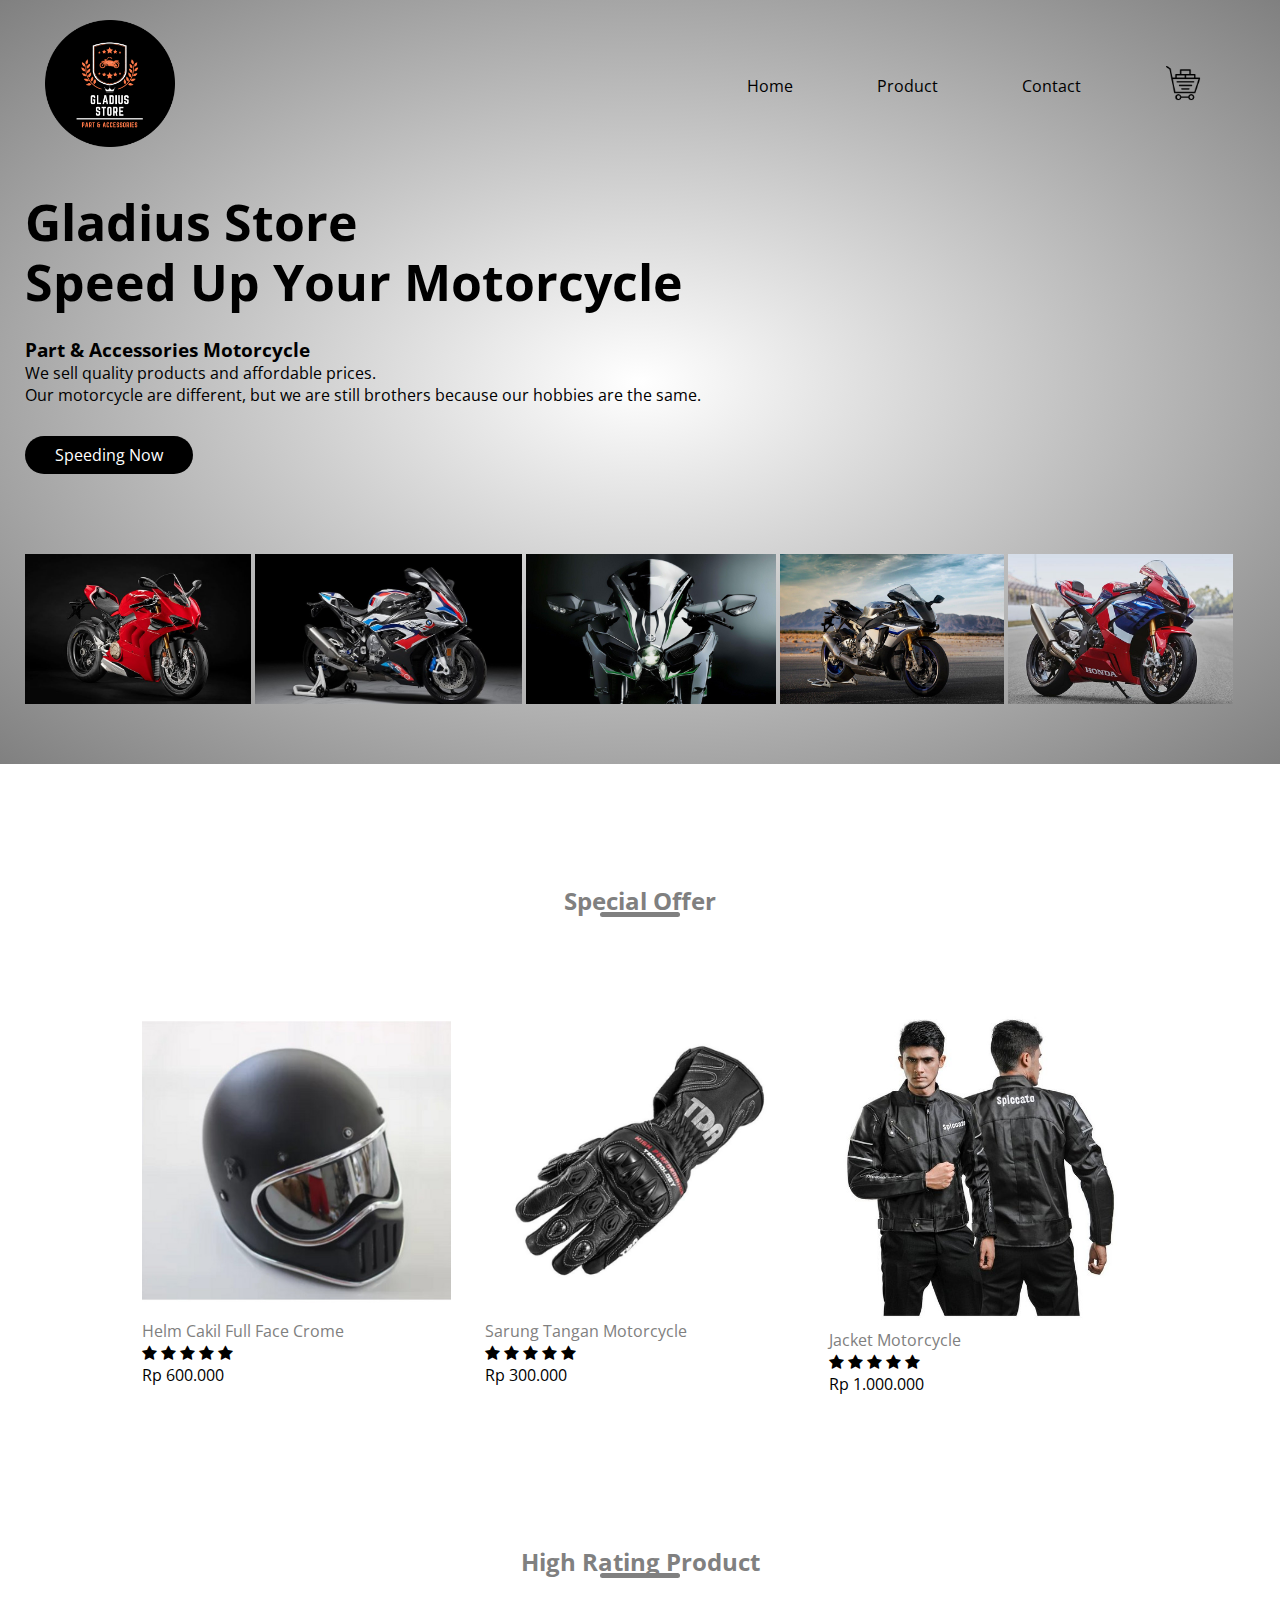
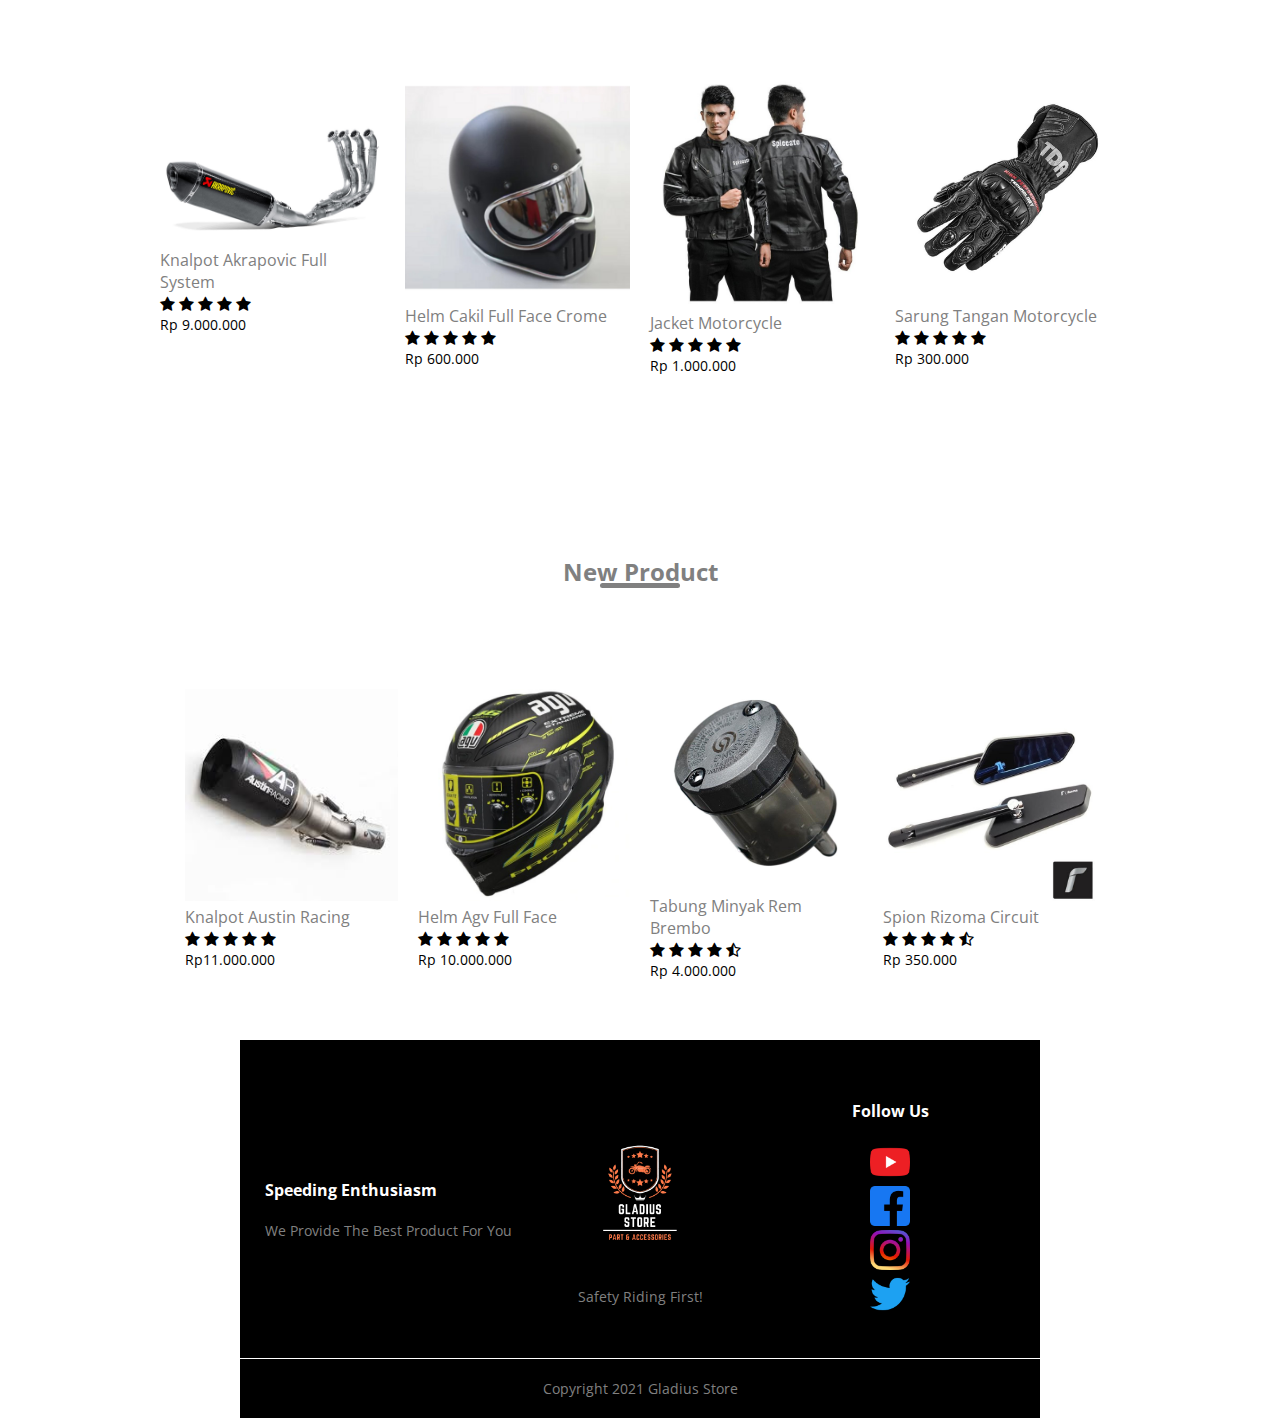
<file: index.html>
<!DOCTYPE html>
<html lang="en">
<head>
    <meta charset="UTF-8">
    <meta http-equiv="X-UA-Compatible" content="IE=edge">
    <meta name="viewport" content="width=device-width, initial-scale=1.0">
    <title>Gladius Store | Home</title>
    <link rel="stylesheet" href="style.css">
    <link rel="preconnect" href="https://fonts.gstatic.com">
    <link href="https://fonts.googleapis.com/css2?family=Open+Sans&display=swap" rel="stylesheet">
    <link rel="stylesheet" href="https://maxcdn.bootstrapcdn.com/font-awesome/4.1.0/css/font-awesome.min.css" rel="stylesheet">
</head>
<body>
    <div class="header">
       <div class="container">
        <div class="navbar">
               <div class="logo">
           <a href="#"><img src="image/gladiuslogo.png" width="130"></a>  
               </div>
               <nav>
                   <ul>
                       <li><a href="index.html" class="navmenu">Home</a></li>
                       <li><a href="product.html" class="navmenu">Product</a></li>
                       <li><a href="contact.html" class="navmenu">Contact</a></li>
                   </ul>
               </nav>
               <a href="#"><img src="image/katalog.png" class="navmenu" height="60px"></a>
           </div>
           <div class="row>">
            <div class="col-2">
               <h1>Gladius Store<br>Speed Up Your Motorcycle</h1>
               <h3>Part & Accessories Motorcycle</h3>
               <p>We sell quality products and affordable prices.</p>
               <p>Our motorcycle are different, but we are still brothers because our hobbies are the same.</p>
              <a href="product.html" class="btn">Speeding Now</a>
          </div>
       </div>
       <div class="produkawal">
          <div class="col-2">
              <img src="image/ducati.jpg" height="250">
              <img src="image/bmw.jpg" height="250">
              <img src="image/motorcycleh2.jpg" height="250">
              <img src="image/r1m.jpg" height="250">
              <img src="image/cbr.jpg" height="250">
          </div>
      </div>
</div>
</div>
<!-- Special Offer -->
<div class="small-container">
   <div class="categories">
       <h2 class="title">Special Offer</h2>
   <div class="row">
       <div class="col-3">
           <img src="image/helmcakil.png">
           <h4>Helm Cakil Full Face Crome</h4>
           <div class="rating">
               <i class="fa fa-star"></i>
               <i class="fa fa-star"></i>
               <i class="fa fa-star"></i>
               <i class="fa fa-star"></i>
               <i class="fa fa-star"></i>
           </div>
           <p>Rp 600.000</p>
       </div>
       <div class="col-3">
           <img src="image/sarungtangan.jpg">
           <h4>Sarung Tangan Motorcycle</h4>
           <div class="rating">
               <i class="fa fa-star"></i>
               <i class="fa fa-star"></i>
               <i class="fa fa-star"></i>
               <i class="fa fa-star"></i>
               <i class="fa fa-star"></i>
           </div>
           <p>Rp 300.000</p>
       </div>
       <div class="col-3">
           <img src="image/jaketmotor.jpg">
           <h4>Jacket Motorcycle</h4>
           <div class="rating">
               <i class="fa fa-star"></i>
               <i class="fa fa-star"></i>
               <i class="fa fa-star"></i>
               <i class="fa fa-star"></i>
               <i class="fa fa-star"></i>
           </div>
           <p>Rp 1.000.000</p>
       </div>
   </div>
</div>
<!-- High Rating -->
<div class="small-container">
   <h2 class="title">High Rating Product</h2>
   <div class="row">
       <div class="col-4">
           <img src="image/akrapovic.jpg">
           <h4>Knalpot Akrapovic Full System</h4>
           <div class="rating">
               <i class="fa fa-star"></i>
               <i class="fa fa-star"></i>
               <i class="fa fa-star"></i>
               <i class="fa fa-star"></i>
               <i class="fa fa-star"></i>
           </div>
           <p>Rp 9.000.000</p>
       </div>
       <div class="col-4">
           <img src="image/helmcakil.png">
           <h4>Helm Cakil Full Face Crome</h4>
           <div class="rating">
               <i class="fa fa-star"></i>
               <i class="fa fa-star"></i>
               <i class="fa fa-star"></i>
               <i class="fa fa-star"></i>
               <i class="fa fa-star"></i>
           </div>
           <p>Rp 600.000</p>
       </div>
       <div class="col-4">
           <img src="image/jaketmotor.jpg">
           <h4>Jacket Motorcycle</h4>
           <div class="rating">
               <i class="fa fa-star"></i>
               <i class="fa fa-star"></i>
               <i class="fa fa-star"></i>
               <i class="fa fa-star"></i>
               <i class="fa fa-star"></i>
           </div>
           <p>Rp 1.000.000</p>
       </div>
       <div class="col-4">
           <img src="image/sarungtangan.jpg">
           <h4>Sarung Tangan Motorcycle</h4>
           <div class="rating">
               <i class="fa fa-star"></i>
               <i class="fa fa-star"></i>
               <i class="fa fa-star"></i>
               <i class="fa fa-star"></i>
               <i class="fa fa-star"></i>
           </div>
           <p>Rp 300.000</p>
       </div>
<!-- New Product -->
   <div class="small-container">
    <div class="categories">   
       <h2 class="title">New Product</h2>
   </div>
   <div class="row">
       <div class="col-4">
           <img src="image/austin.jpg">
           <h4>Knalpot Austin Racing</h4>
           <div class="rating">
               <i class="fa fa-star"></i>
               <i class="fa fa-star"></i>
               <i class="fa fa-star"></i>
               <i class="fa fa-star"></i>
               <i class="fa fa-star"></i>
           </div>
           <p>Rp11.000.000</p>
       </div>
       <div class="col-4">
           <img src="image/agv.jpg">
           <h4>Helm Agv Full Face</h4>
           <div class="rating">
               <i class="fa fa-star"></i>
               <i class="fa fa-star"></i>
               <i class="fa fa-star"></i>
               <i class="fa fa-star"></i>
               <i class="fa fa-star"></i>
           </div>
           <p>Rp 10.000.000</p>
       </div>
       <div class="col-4">
           <img src="image/tabungbrembo.jpg">
           <h4>Tabung Minyak Rem Brembo</h4>
           <div class="rating">
               <i class="fa fa-star"></i>
               <i class="fa fa-star"></i>
               <i class="fa fa-star"></i>
               <i class="fa fa-star"></i>
               <i class="fa fa-star-half-o"></i>
           </div>
           <p>Rp 4.000.000</p>
       </div>
       <div class="col-4">
           <img src="image/rizoma.jpg">
           <h4>Spion Rizoma Circuit</h4>
           <div class="rating">
               <i class="fa fa-star"></i>
               <i class="fa fa-star"></i>
               <i class="fa fa-star"></i>
               <i class="fa fa-star"></i>
               <i class="fa fa-star-half-o"></i>
           </div>
           <p>Rp 350.000</p>
       </div>
   </div>
</div>
<!-- Footer -->
<div class="footer">
    <div class="container">
        <div class="row">
           <div class="footer-col-1">
               <h3>Speeding Enthusiasm</h3>
               <p>We Provide The Best Product For You</p>
           </div>
           <div class="footer-col-2">
               <img src="image/gladius_store.png" width="150">
               <p>Safety Riding First!</p>
           </div>
           <div class="footer-col-4">
               <h3><right>Follow Us</right></h3>
               <ul>
                   <li><img src="image/youtube.png" width="40" height="40"> </li>
                   <li><img src="image/facebook.png" width="40" height="40"></li>
                   <li><img src="image/instagram.png" width="40" height="40"></li>
                   <li><img src="image/twitter.png" width="40" height="40"></li>
               </ul>
           </div>
       </div>
    </div>
       <hr>
       <p class="copyright">Copyright 2021 Gladius Store</p>
   </div>
</div>
</body>
</html>
</file>
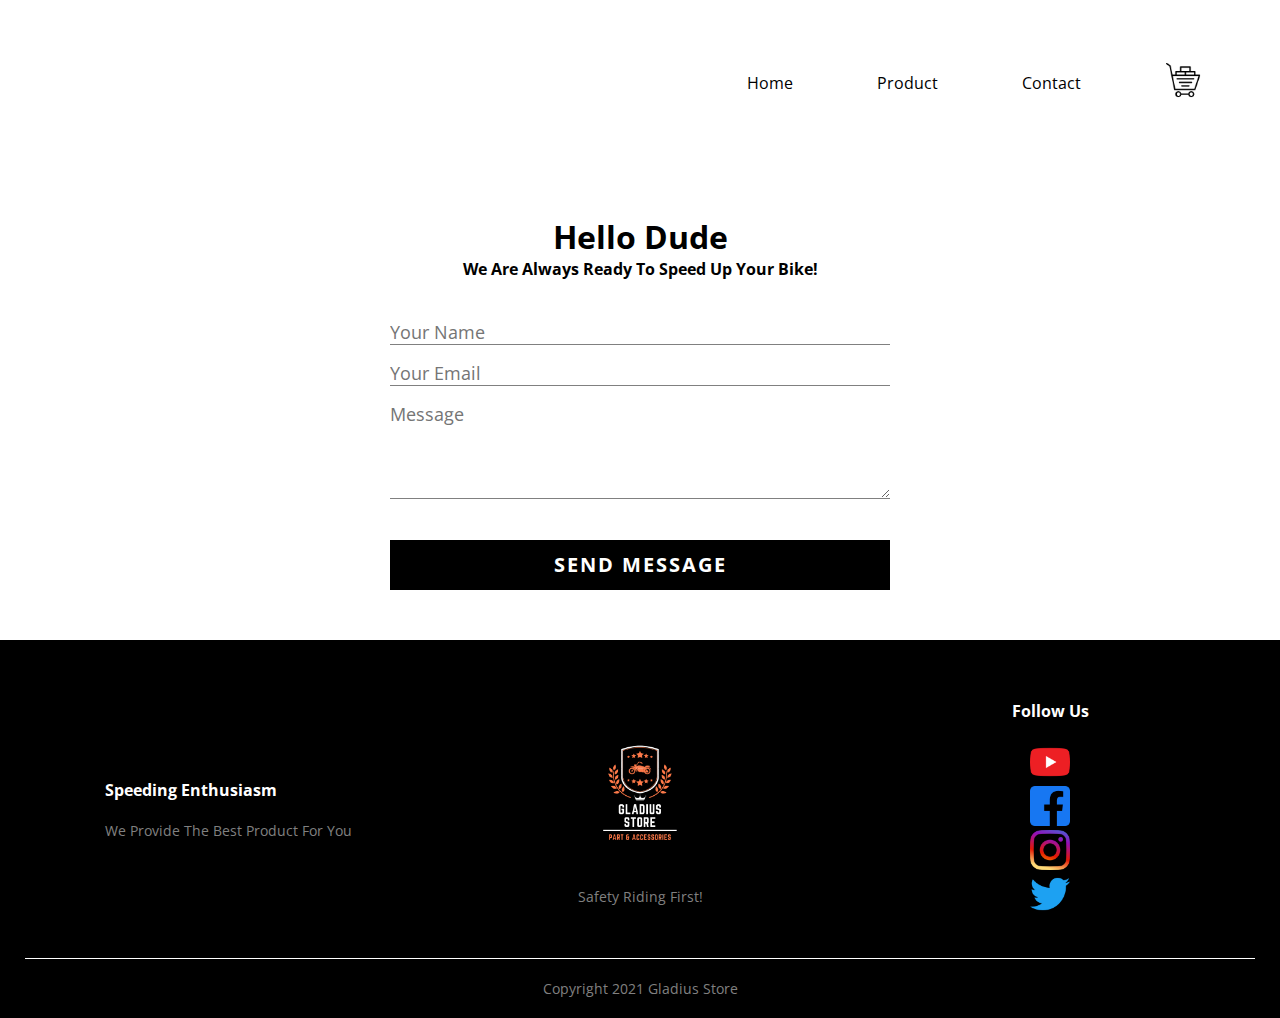
<file: contact.html>
<!DOCTYPE html>
<html lang="en">
  <head>
    <meta charset="UTF-8" />
    <meta http-equiv="X-UA-Compatible" content="IE=edge" />
    <meta name="viewport" content="width=device-width, initial-scale=1.0" />
    <title>Gladius Store | Contact</title>
    <link rel="stylesheet" href="style.css" />
    <link rel="preconnect" href="https://fonts.gstatic.com" />
    <link href="https://fonts.googleapis.com/css2?family=Open+Sans&display=swap" rel="stylesheet" />
    <link rel="stylesheet" href="https://maxcdn.bootstrapcdn.com/font-awesome/4.1.0/css/font-awesome.min.css" rel="stylesheet" />
  </head>
  <body>
    <div class="container">
      <div class="navbar">
        <nav>
          <ul>
            <li><a href="index.html" class="navmenu">Home</a></li>
            <li><a href="product.html" class="navmenu">Product</a></li>
            <li><a href="contact.html" class="navmenu">Contact</a></li>
          </ul>
        </nav>
        <a href="#"><img src="image/katalog.png" class="navmenu" height="60px" /></a>
      </div>
    </div>
    <div class="contact-title">
      <h1>Hello Dude</h1>
      <h2>We Are Always Ready To Speed Up Your Bike!</h2>
    </div>
    <div class="contact-form">
      <form id="contact-form" name="contact-form" method="POST" action="proses_contact.php">
        <input name="name" type="text" class="form-control" placeholder="Your Name" required />
        <br />
        <input name="email" type="email" class="form-control" placeholder="Your Email" required />
        <br />
        <textarea name="message" class="form-control" placeholder="Message" rows="4" required></textarea>
        <br />
        <input type="submit" class="form-control submit" value="SEND MESSAGE" />
      </form>
    </div>
    <!-- Footer -->
    <div class="footer">
      <div class="container">
        <div class="row">
          <div class="footer-col-1">
            <h3>Speeding Enthusiasm</h3>
            <p>We Provide The Best Product For You</p>
          </div>
          <div class="footer-col-2">
            <img src="image/gladius_store.png" width="150" />
            <p>Safety Riding First!</p>
          </div>
          <div class="footer-col-4">
            <h3>Follow Us</h3>
            <ul>
              <li><img src="image/youtube.png" width="40" height="40" /></li>
              <li><img src="image/facebook.png" width="40" height="40" /></li>
              <li><img src="image/instagram.png" width="40" height="40" /></li>
              <li><img src="image/twitter.png" width="40" height="40" /></li>
            </ul>
          </div>
        </div>
        <hr />
        <p class="copyright">Copyright 2021 Gladius Store</p>
      </div>
    </div>
  </body>
</html>
</file>
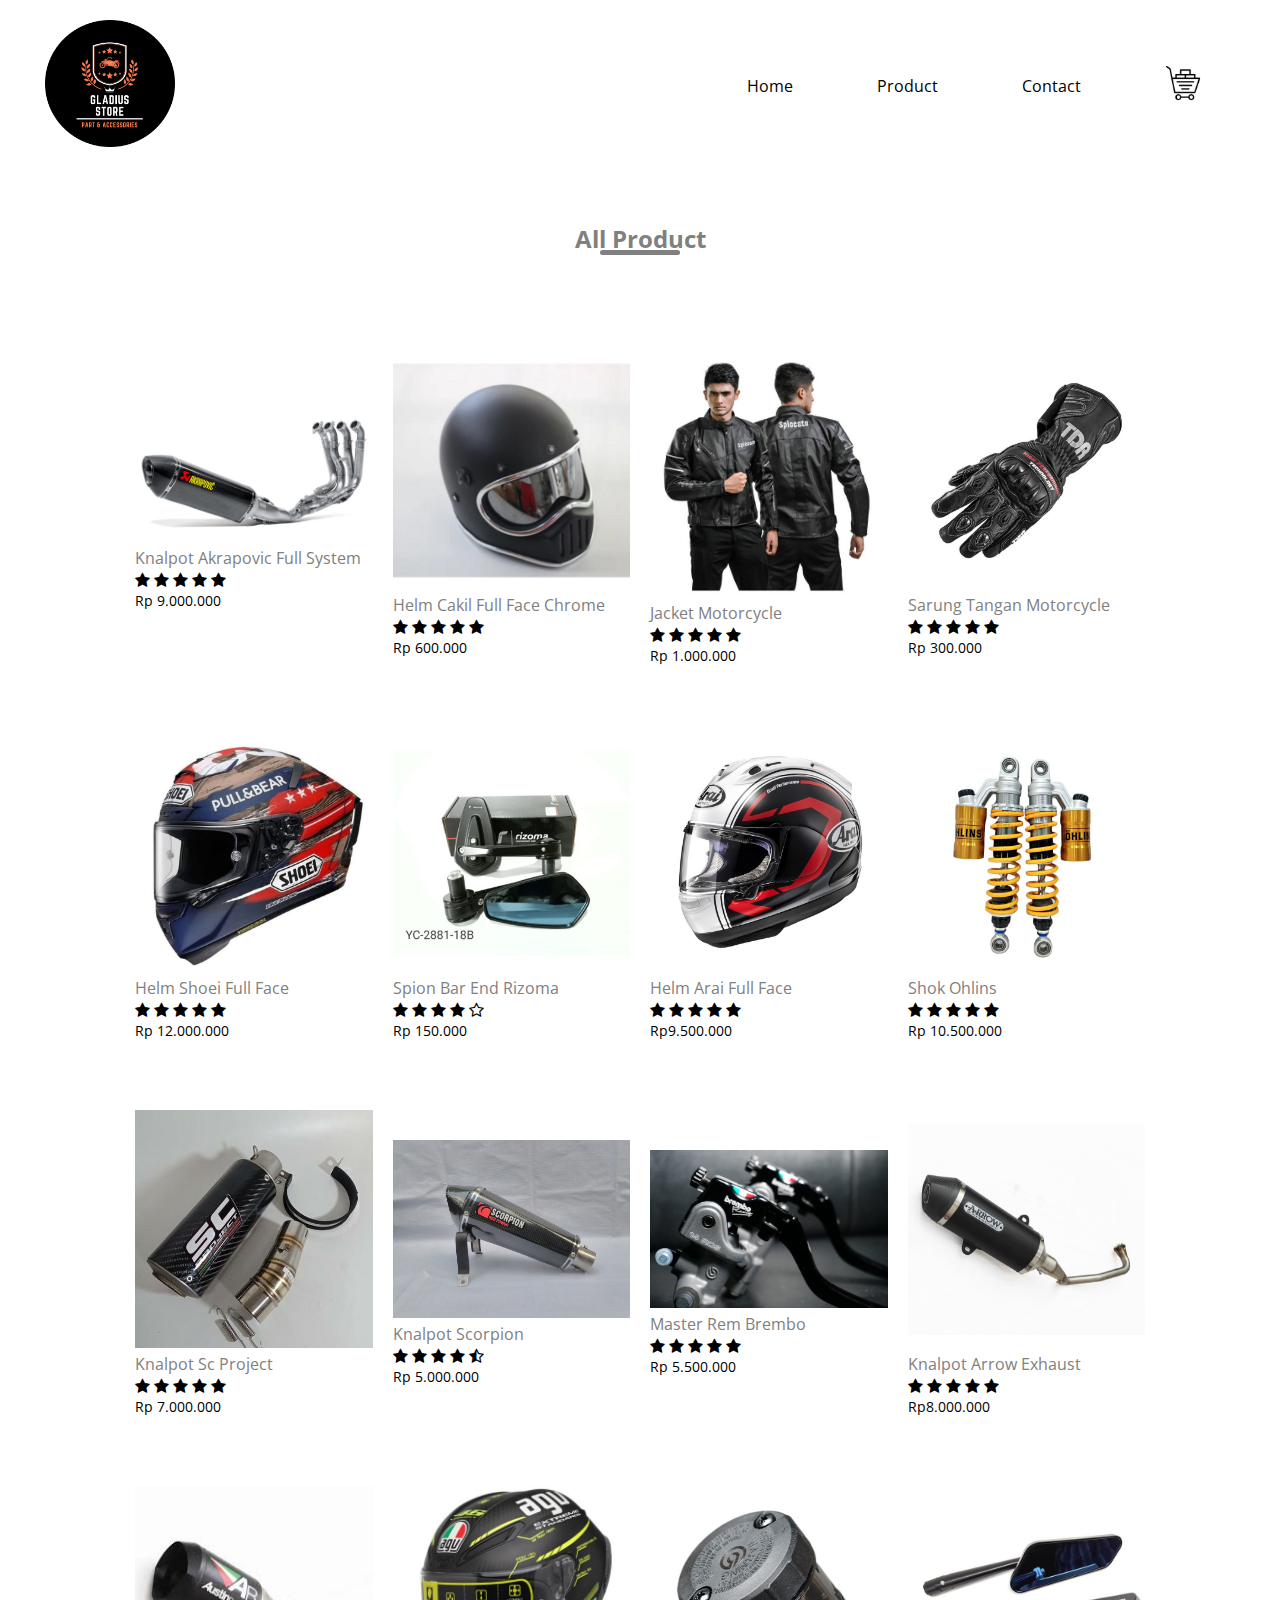
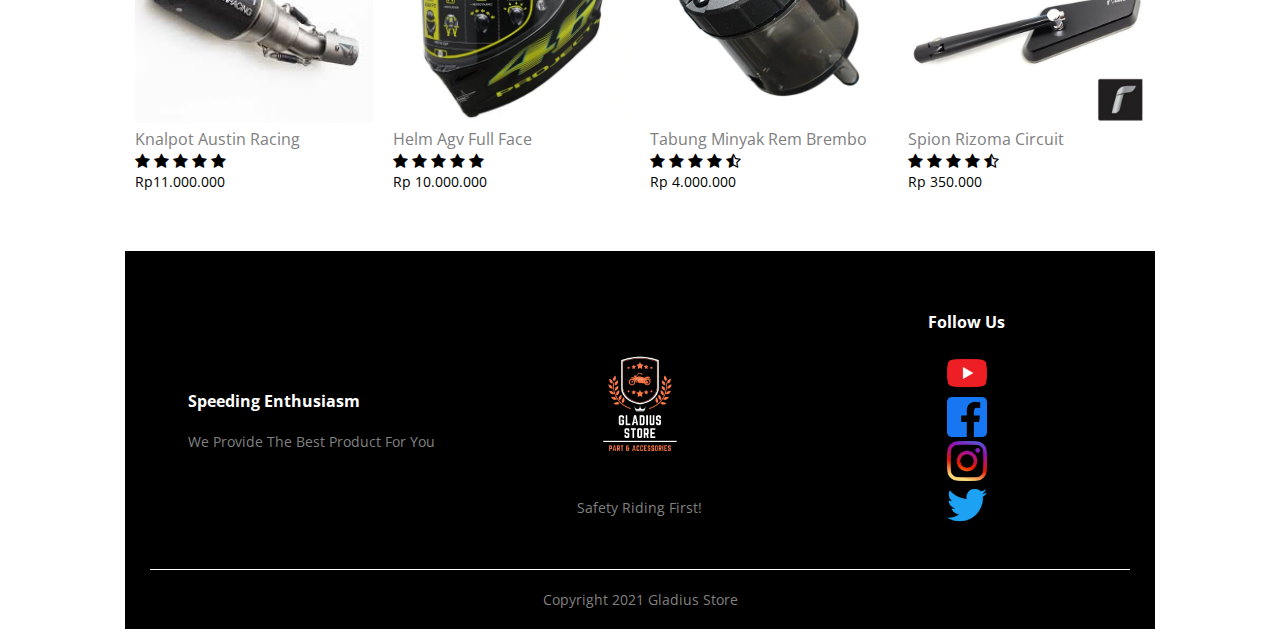
<file: product.html>
<!DOCTYPE html>
<html lang="en">
<head>
    <meta charset="UTF-8">
    <meta http-equiv="X-UA-Compatible" content="IE=edge">
    <meta name="viewport" content="width=device-width, initial-scale=1.0">
    <title>Gladius Store | Product</title>
    <link rel="stylesheet" href="style.css">
    <link rel="preconnect" href="https://fonts.gstatic.com">
    <link href="https://fonts.googleapis.com/css2?family=Open+Sans&display=swap" rel="stylesheet">
    <link rel="stylesheet" href="https://maxcdn.bootstrapcdn.com/font-awesome/4.1.0/css/font-awesome.min.css" rel="stylesheet">
</head>
<body>
    <div class="container">
        <div class="navbar">
            <div class="logo">
               <a href="#"><img src="image/gladiuslogo.png" width="130"></a>
            </div>
            <nav>
                <ul>
                    <li><a href="index.html" class="navmenu">Home</a></li>
                    <li><a href="product.html" class="navmenu">Product</a></li>
                    <li><a href="contact.html" class="navmenu">Contact</a></li>
                </ul>
            </nav>
           <a href="#"><img src="image/katalog.png" class="navmenu" height="60px"></a>
        </div>
    </div>
<!--All Product-->
<div class="small-container">
    <div class="row">
        <h2 class="title">All Product</h2>
    </div>
        <div class="row">
            <div class="col-4">
                <img src="image/akrapovic.jpg">
                <h4>Knalpot Akrapovic Full System</h4>
                <div class="rating">
                    <i class="fa fa-star"></i>
                    <i class="fa fa-star"></i>
                    <i class="fa fa-star"></i>
                    <i class="fa fa-star"></i>
                    <i class="fa fa-star"></i>
                </div>
                <p>Rp 9.000.000</p>
            </div>
            <div class="col-4">
                <img src="image/helmcakil.png">
                <h4>Helm Cakil Full Face Chrome</h4>
                <div class="rating">
                    <i class="fa fa-star"></i>
                    <i class="fa fa-star"></i>
                    <i class="fa fa-star"></i>
                    <i class="fa fa-star"></i>
                    <i class="fa fa-star"></i>
                </div>
                <p>Rp 600.000</p>
            </div>
            <div class="col-4">
                <img src="image/jaketmotor.jpg">
                <h4>Jacket Motorcycle</h4>
                <div class="rating">
                    <i class="fa fa-star"></i>
                    <i class="fa fa-star"></i>
                    <i class="fa fa-star"></i>
                    <i class="fa fa-star"></i>
                    <i class="fa fa-star"></i>
                </div>
                <p>Rp 1.000.000</p>
            </div>
            <div class="col-4">
                <img src="image/sarungtangan.jpg">
                <h4>Sarung Tangan Motorcycle</h4>
                <div class="rating">
                    <i class="fa fa-star"></i>
                    <i class="fa fa-star"></i>
                    <i class="fa fa-star"></i>
                    <i class="fa fa-star"></i>
                    <i class="fa fa-star"></i>
                </div>
                <p>Rp 300.000</p>
            </div>
        <div class="row">
            <div class="col-4">
                <img src="image/shoei.jpg">
                <h4>Helm Shoei Full Face</h4>
                <div class="rating">
                    <i class="fa fa-star"></i>
                    <i class="fa fa-star"></i>
                    <i class="fa fa-star"></i>
                    <i class="fa fa-star"></i>
                    <i class="fa fa-star"></i>
                </div>
                <p>Rp 12.000.000</p>
            </div>
                <div class="col-4">
                    <img src="image/barend.jpg">
                    <h4>Spion Bar End Rizoma</h4>
                    <div class="rating">
                        <i class="fa fa-star"></i>
                        <i class="fa fa-star"></i>
                        <i class="fa fa-star"></i>
                        <i class="fa fa-star"></i>
                        <i class="fa fa-star-o"></i>
                    </div>
                    <p>Rp 150.000</p>
                </div>
                <div class="col-4"> 
                    <img src="image/arai.jpg">
                    <h4>Helm Arai Full Face</h4>
                    <div class="rating">
                        <i class="fa fa-star"></i>
                        <i class="fa fa-star"></i>
                        <i class="fa fa-star"></i>
                        <i class="fa fa-star"></i>
                        <i class="fa fa-star"></i>
                    </div>
                    <p>Rp9.500.000</p>
                </div>
            <div class="col-4">
                <img src="image/ohlins.jpg">
                <h4>Shok Ohlins</h4>
                <div class="rating">
                    <i class="fa fa-star"></i>
                    <i class="fa fa-star"></i>
                    <i class="fa fa-star"></i>
                    <i class="fa fa-star"></i>
                    <i class="fa fa-star"></i>
                </div>
                <p>Rp 10.500.000</p>
            </div>
            <div class="col-4">
                <img src="image/scproject.jpg">
                <h4>Knalpot Sc Project</h4>
                <div class="rating">
                    <i class="fa fa-star"></i>
                    <i class="fa fa-star"></i>
                    <i class="fa fa-star"></i>
                    <i class="fa fa-star"></i>
                    <i class="fa fa-star"></i>
                </div>
                <p>Rp 7.000.000</p>
            </div>
            <div class="col-4">
                <img src="image/scorpion.jpg">
                <h4>Knalpot Scorpion</h4>
                <div class="rating">
                    <i class="fa fa-star"></i>
                    <i class="fa fa-star"></i>
                    <i class="fa fa-star"></i>
                    <i class="fa fa-star"></i>
                    <i class="fa fa-star-half-o"></i>
                </div>
                <p>Rp 5.000.000</p>
            </div>
            <div class="col-4">
                <img src="image/masterbrembo.jpg">
                <h4>Master Rem Brembo</h4>
                <div class="rating">
                    <i class="fa fa-star"></i>
                    <i class="fa fa-star"></i>
                    <i class="fa fa-star"></i>
                    <i class="fa fa-star"></i>
                    <i class="fa fa-star"></i>
                </div>
                <p>Rp 5.500.000</p>
            </div>
            <div class="col-4">
                <img src="image/arrow.jpg">
                <h4>Knalpot Arrow Exhaust</h4>
                <div class="rating">
                    <i class="fa fa-star"></i>
                    <i class="fa fa-star"></i>
                    <i class="fa fa-star"></i>
                    <i class="fa fa-star"></i>
                    <i class="fa fa-star"></i>
                </div>
                <p>Rp8.000.000</p>
            </div>
        </div>
        <div class="row">
            <div class="col-4">
                <img src="image/austin.jpg">
                <h4>Knalpot Austin Racing</h4>
                <div class="rating">
                    <i class="fa fa-star"></i>
                    <i class="fa fa-star"></i>
                    <i class="fa fa-star"></i>
                    <i class="fa fa-star"></i>
                    <i class="fa fa-star"></i>
                </div>
                <p>Rp11.000.000</p>
            </div>
            <div class="col-4">
                <img src="image/agv.jpg">
                <h4>Helm Agv Full Face</h4>
                <div class="rating">
                    <i class="fa fa-star"></i>
                    <i class="fa fa-star"></i>
                    <i class="fa fa-star"></i>
                    <i class="fa fa-star"></i>
                    <i class="fa fa-star"></i>
                </div>
                <p>Rp 10.000.000</p>
            </div>
            <div class="col-4">
                <img src="image/tabungbrembo.jpg">
                <h4>Tabung Minyak Rem Brembo</h4>
                <div class="rating">
                    <i class="fa fa-star"></i>
                    <i class="fa fa-star"></i>
                    <i class="fa fa-star"></i>
                    <i class="fa fa-star"></i>
                    <i class="fa fa-star-half-o"></i>
                </div>
                <p>Rp 4.000.000</p>
            </div>
            <div class="col-4">
                <img src="image/rizoma.jpg">
                <h4>Spion Rizoma Circuit</h4>
                <div class="rating">
                    <i class="fa fa-star"></i>
                    <i class="fa fa-star"></i>
                    <i class="fa fa-star"></i>
                    <i class="fa fa-star"></i>
                    <i class="fa fa-star-half-o"></i>
                </div>
                <p>Rp 350.000</p>
            </div>
        </div>
    </div>
<!-- Footer -->
    <div class="footer">
        <div class="container">
            <div class="row">
                <div class="footer-col-1">
                    <h3>Speeding Enthusiasm</h3>
                    <p>We Provide The Best Product For You</p>
                </div>
                <div class="footer-col-2">
                    <img src="image/gladius_store.png" width="150">
                    <p>Safety Riding First!</p>
                </div>
                <div class="footer-col-4">
                    <h3>Follow Us</h3>
                    <ul>
                        <li><img src="image/youtube.png" width="40" height="40"> </li>
                        <li><img src="image/facebook.png" width="40" height="40"></li>
                        <li><img src="image/instagram.png" width="40" height="40"></li>
                        <li><img src="image/twitter.png" width="40" height="40"></li>
                    </ul>
                </div>
            </div>
            <hr>
            <p class="copyright">Copyright 2021 Gladius Store</p>
        </div>
    </div>
</body>
</html>
</file>
<file: style.css>
* {
  margin: 0;
  padding: 0;
  box-sizing: border-box;
}
body {
  font-family: 'Open Sans', sans-serif;
}
.navbar {
  display: flex;
  align-items: center;
  padding: 20px;
}
nav {
  flex: 1;
  text-align: right;
}
nav ul {
  display: inline-block;
  list-style-type: none;
}
nav ul li {
  display: inline-block;
  margin-right: 20px;
}
a {
  text-decoration: none;
  color: black;
}
p {
  color: black;
}
.container {
  max-width: 1300px;
  margin: auto;
  padding-left: 25px;
  padding-right: 25px;
}
.row {
  display: flex;
  align-items: center;
  flex-wrap: wrap;
  justify-content: space-around;
}
.col-2 {
  flex-basis: 50%;
  min-width: 300px;
  transition: transform 0.5s;
  transform: translateY(-5px);
}
.col-2 img {
  max-width: 100%;
  padding: 50px 0;
}
.col-2 h1 {
  font-size: 50px;
  line-height: 60px;
  margin: 25px 0;
}
/* Style pada navbar */
.navmenu:hover {
  background: grey;
}
.navmenu {
  display: inline-block;
  color: black;
  padding: 8px 30px;
  margin: 30px 0;
  border-radius: 10px;
}

/* Style pada button speeding */
.btn:hover {
  background: red;
}
.btn {
  display: inline-block;
  background: black;
  color: #fff;
  padding: 8px 30px;
  margin: 30px 0;
  border-radius: 30px;
}

.header {
  background: radial-gradient(#fff, grey);
}
.header row {
  margin-top: 70px;
}
.categories {
  margin: 70px 0;
}
.col-3 {
  flex-basis: 30%;
  min-width: 250px;
  margin-bottom: 30px;
}
.col-3 img {
  width: 100%;
}
.small-container {
  max-width: 1080px;
  margin: auto;
  padding-left: 25px;
  padding-right: 25px;
  padding-top: 50px;
}
.col-4 {
  flex-basis: 25%;
  padding: 10px;
  min-width: 200px;
  margin-bottom: 50px;
  transition: transform 0.5s;
}
.col-4 img {
  width: 100%;
}
.title {
  text-align: center;
  margin: 0 auto 80px;
  position: relative;
  color: grey;
}

.produkawal::after {
  transform: translateX(-50%);
  position: absolute;
  bottom: 0;
  left: 50%;
}
.title::after {
  content: '';
  background: grey;
  width: 80px;
  height: 5px;
  border-radius: 5px;
  position: absolute;
  bottom: 0;
  left: 50%;
  transform: translateX(-50%);
}
h4 {
  color: grey;
  font-weight: normal;
}
.col-4 p {
  font-size: 14px;
}
.rating .fa {
  color: black;
}
.col-4:hover {
  transform: translateY(-5px);
}

/* Footer */
.footer {
  background: #000;
  color: grey;
  font-size: 14px;
  padding: 60px 0 20px;
}
.footer p {
  color: grey;
}
.footer h3 {
  color: #fff;
  margin-bottom: 20px;
}
.footer-col-1,
.footer-col-2,
.footer-col-4 {
  min-width: 250px;
  margin-bottom: 20px;
}
.footer-col-2 {
  text-align: center;
}
.footer-col-2 img {
  margin-bottom: 20px;
}
.footer-col-4 {
  text-align: center;
}
ul {
  list-style-type: none;
}
.footer hr {
  border: none;
  background: white;
  height: 1px;
  margin: 20px 0;
}
.copyright {
  text-align: center;
}
.menu-icon {
  width: 28px;
  margin-left: 20px;
  display: none;
}

/*Syntax Menu*/
@media only screen and (max-width: 800px) {
  nav ul {
    position: absolute;
    top: 70px;
    left: 0%;
    background: #333;
    width: 100px;
  }
  nav ul li {
    display: block;
    margin-right: 50px;
    margin-top: 10px;
    margin-bottom: 10px;
  }
}
/* Contact */
.contact-title {
  margin-top: 50px;
  font-family: 'Open Sans', sans-serif;
}
.contact-title h1 {
  text-align: center;
  font-size: 32px;
  font-family: 'Open Sans', sans-serif;
}
.contact-title h2 {
  text-align: center;
  font-size: 16px;
  font-family: 'Open Sans', sans-serif;
}
.contact-form {
  margin-top: 40px;
  text-align: center;
  font-family: 'Open Sans', sans-serif;
}
.form-control {
  width: 500px;
  background: transparent;
  border: none;
  outline: none;
  border-bottom: 1px solid grey;
  color: #000;
  font-size: 18px;
  margin-bottom: 16px;
  font-family: 'Open Sans', sans-serif;
}
form .submit {
  background: black;
  border-color: transparent;
  color: #fff;
  font-size: 20px;
  font-weight: bold;
  letter-spacing: 2px;
  height: 50px;
  margin-top: 20px;
  margin-bottom: 50px;
}
form .submit:hover {
  background-color: grey;
  cursor: pointer;
}
</file>
